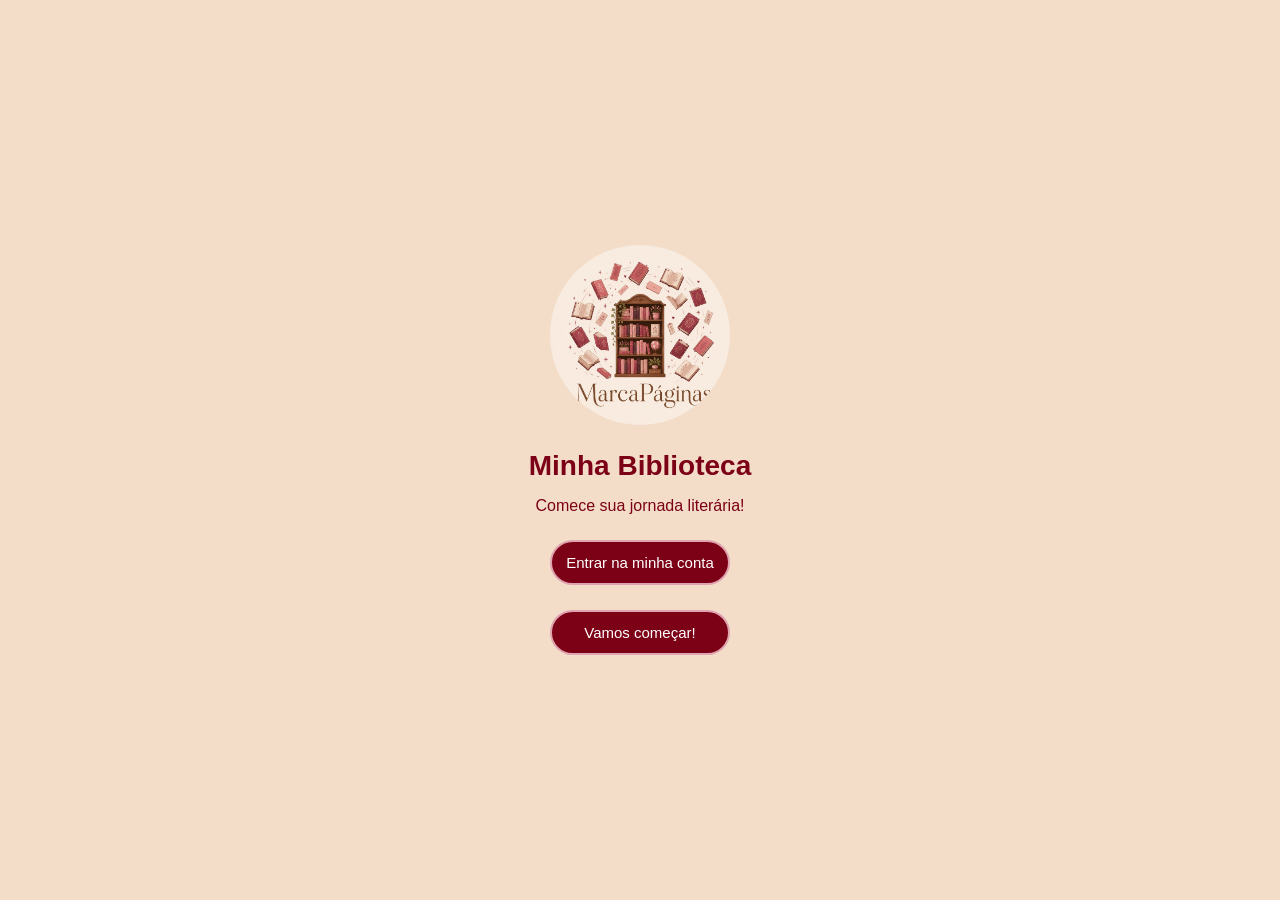
<file: index.html>
<!DOCTYPE html>

<html lang="pt-br">

<head>
    <meta charset="UTF-8">
    <meta name="viewport" content="width=device-width, initial-scale=1.0">
    <title>Minha Biblioteca</title>


    <style>
        * {
            margin: 0;
            padding: 0;
            box-sizing: border-box;
        }
        
        body {
            background-color: #F3DDC8;
            font-family: Arial, Helvetica, sans-serif;
            height: 100vh;
            display: flex;
            justify-content: center;
            align-items: center;
        }
        
        #inicio {
            text-align: center;
            display: flex;
            flex-direction: column;
            align-items: center;
            gap: 25px;
        }
        
        #inicio img {
            width: 180px;
            border-radius: 50%;
        }
        
        #inicio h1 {
            color: #7c0116;
            font-size: 28px;
            margin-bottom: -10px;
        }
        
        #inicio p {
            color: #7c0116;
            font-size: 16px;
        }
        
        .botoes {
            width: 180px;
            padding: 12px;
            background-color: #7c0116;
            color: white;
            border: 2px solid #e0a4b0;
            border-radius: 25px;
            font-size: 15px;
            transition: 0.3s;
        }
    </style>

</head>

<body>

    <div id="inicio">

        <img src="Logo trabalho.jpeg" alt="Logo">

        <h1>Minha Biblioteca</h1>

        <p>Comece sua jornada literária!</p>

        <button type="button" class="botoes" onclick="login()">
            Entrar na minha conta
        </button>
        <button type="button" class="botoes" onclick="cadastrar()">
            Vamos começar!
        </button>

    </div>

    <script>
        function login() {
            window.location.href = "telaLogin.html";
        }
        function cadastrar() {
            window.location.href = "telaCadastro.html";
        }
    </script>


</body>

</html>
</file>
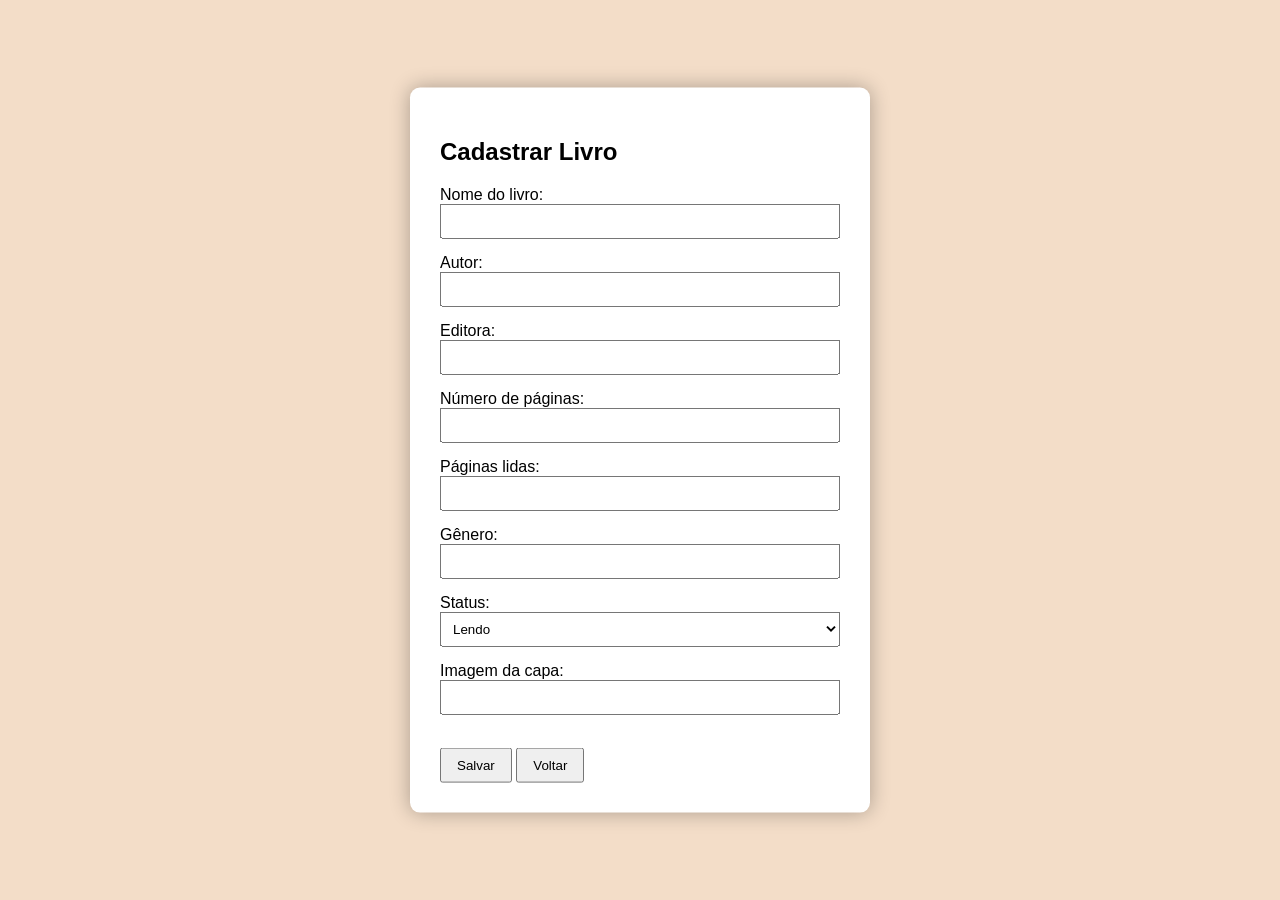
<file: cadastroLivro.html>
<!DOCTYPE html>
<html lang="pt-br">

<head>
    <meta charset="UTF-8">
    <meta name="viewport" content="width=device-width, initial-scale=1.0">
    <title>Cadastrar Livro</title>

    <style>
        body {
            background-color: #F3DDC8;
            font-family: Arial, Helvetica, sans-serif;
        }

        .janela {
            position: fixed;
            top: 50%;
            left: 50%;
            transform: translate(-50%, -50%);
            width: 400px;
            padding: 30px;
            background-color: white;
            border-radius: 10px;
            box-shadow: 0 0 20px rgba(0, 0, 0, 0.3);
        }

        .janela input,
        .janela select {
            width: 100%;
            padding: 8px;
            margin-bottom: 15px;
            box-sizing: border-box;
        }

        .janela button {
            padding: 8px 15px;
            cursor: pointer;
        }
    </style>
</head>

<body>

    <div class="janela">
        <h2>Cadastrar Livro</h2>

        <label>Nome do livro:</label>
        <input type="text" id="nomeLivro">

        <label>Autor:</label>
        <input type="text" id="autorLivro">

        <label>Editora:</label>
        <input type="text" id="editoraLivro">

        <label>Número de páginas:</label>
        <input type="number" id="paginasLivro">

        <label>Páginas lidas:</label>
        <input type="number" id="paginasLidas">

        <label>Gênero:</label>
        <input type="text" id="generoLivro">

        <label>Status:</label>
        <select id="statusLivro">
            <option value="Lendo">Lendo</option>
            <option value="Quero Ler">Quero Ler</option>
            <option value="Lido">Lido</option>
        </select>

        <label>Imagem da capa:</label>
        <input type="text" id="imagem">

        <br><br>

        <button type="button" id="salvar">Salvar</button>
        <button type="button" id="voltar">Voltar</button>
    </div>

    <script src="https://code.jquery.com/jquery-3.7.1.min.js"></script>

    <script>
        var cont = parseInt(localStorage.getItem("valor")) || 0;
        let livroEditar = localStorage.getItem("livroEditar");

        if (livroEditar !== null) {
            let livroJSON = localStorage.getItem("livro" + livroEditar);

            if (livroJSON) {
                let livro = JSON.parse(livroJSON);

                $("#nomeLivro").val(livro.nome);
                $("#autorLivro").val(livro.autor);
                $("#editoraLivro").val(livro.editora);
                $("#paginasLivro").val(livro.paginas);
                $("#paginasLidas").val(livro.paginasLidas);
                $("#generoLivro").val(livro.genero);
                $("#statusLivro").val(livro.status);
                $("#imagem").val(livro.imagem);
            }
        }

        $("#salvar").click(function () {
            salvar();
        });

        $("#voltar").click(function () {
            localStorage.removeItem("livroEditar");
            window.location.href = "minhaBiblioteca.html";
        });

        function salvar() {
            let nome = $("#nomeLivro").val().trim();
            let autor = $("#autorLivro").val().trim();
            let editora = $("#editoraLivro").val().trim();
            let paginas = $("#paginasLivro").val();
            let paginasLidas = $("#paginasLidas").val();
            let genero = $("#generoLivro").val().trim();
            let status = $("#statusLivro").val();
            let imagem = $("#imagem").val().trim();

            if (
                nome == "" ||
                autor == "" ||
                editora == "" ||
                paginas == "" ||
                paginasLidas == "" ||
                genero == "" ||
                imagem == ""
            ) {
                alert("Preencha todos os campos!");
                return;
            }

            let livro = {
                nome: nome,
                autor: autor,
                editora: editora,
                paginas: paginas,
                paginasLidas: paginasLidas,
                genero: genero,
                status: status,
                imagem: imagem
            };

            if (livroEditar !== null) {
                localStorage.setItem(
                    "livro" + livroEditar,
                    JSON.stringify(livro)
                );

                localStorage.removeItem("livroEditar");
                alert("Livro atualizado!");
            } else {
                localStorage.setItem(
                    "livro" + cont,
                    JSON.stringify(livro)
                );

                cont++;
                localStorage.setItem("valor", cont);
                alert("Livro cadastrado!");
            }

            if (status == "Lendo") {
                window.location.href = "lendo.html";
            } else if (status == "Quero Ler") {
                window.location.href = "queroLer.html";
            } else if (status == "Lido") {
                window.location.href = "lido.html";
            }
        }
    </script>

</body>

</html>
</file>
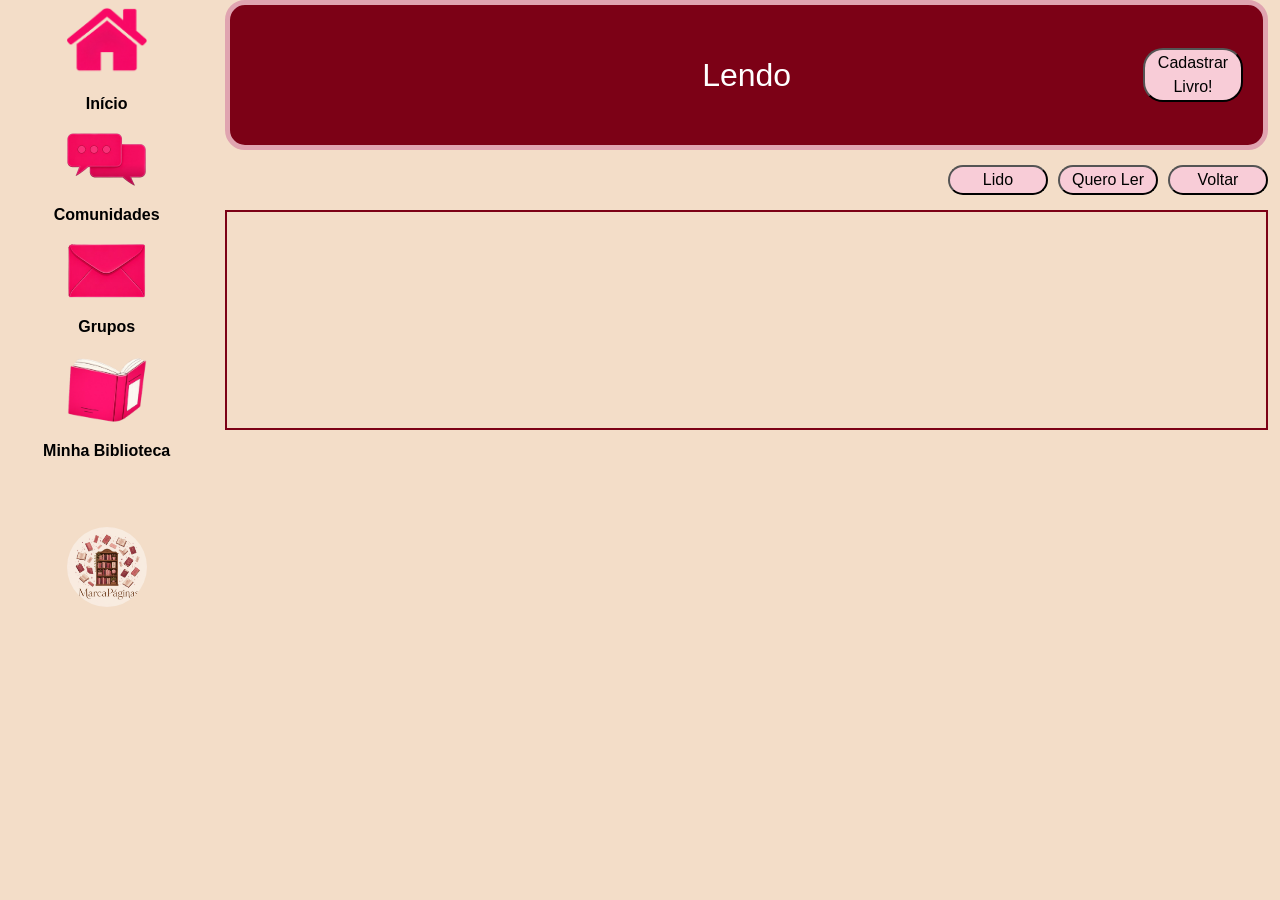
<file: lendo.html>
<!DOCTYPE html>
<html lang="pt-BR">

<head>
    <meta charset="UTF-8">
    <meta name="viewport" content="width=device-width, initial-scale=1.0">
    <title>Lendo</title>

    <link href="https://cdn.jsdelivr.net/npm/bootstrap@5.0.2/dist/css/bootstrap.min.css" rel="stylesheet">
    <script src="https://code.jquery.com/jquery-3.7.1.min.js"></script>

    <style>
        body {
            background-color: #F3DDC8;
            font-family: Arial, Helvetica, sans-serif;
        }

        #menuLateral {
            padding: 5px;
        }

        #menuLateral a {
            display: block;
            color: black;
            text-decoration: none;
            margin-bottom: 15px;
        }

        #menuLateral p {
            margin-top: 8px;
            font-weight: bold;
        }

        #menuLateral img {
            width: 80px;
        }

        #grupo {
            width: 90px;
        }

        .logo {
            width: 110px;
            border-radius: 50%;
            margin-top: 40px;
        }

        #banner {
            height: 150px;
            background-color: #7c0116;
            border: 5px solid #e0a4b0;
            border-radius: 20px;
            display: flex;
            justify-content: center;
            align-items: center;
            position: relative;
        }

        #textoBanner {
            color: white;
            margin: 0;
        }

        .botoes {
            width: 100px;
            background-color: #f8ccd7;
            border-radius: 20px;
        }

        #cadastrar {
            position: absolute;
            right: 20px;
        }

        .estadoLeitura {
            display: flex;
            justify-content: flex-end;
            gap: 10px;
            margin: 15px 0;
        }

        #biblioteca {
            border: 2px solid #7c0116;
            min-height: 220px;
            padding: 15px;
        }

        .livro {
            width: 180px;
            padding: 10px;
            cursor: pointer;
        }

        .livro img {
            width: 150px;
            height: 200px;
            object-fit: cover;
            border-radius: 10px;
        }

        #janelaInformacoes {
            display: none;
            position: fixed;
            top: 50%;
            left: 50%;
            transform: translate(-50%, -50%);
            width: 400px;
            padding: 25px;
            background: white;
            border-radius: 10px;
            box-shadow: 0 0 20px rgba(0, 0, 0, 0.3);
            z-index: 1000;
        }

        #janelaInformacoes button {
            padding: 9px 18px;
            margin-top: 8px;
            border: 0;
            border-radius: 6px;
            cursor: pointer;
            font-weight: bold;
        }
    </style>
</head>

<body>

    <div class="container-fluid">
        <div class="row">

            <div id="menuLateral" class="col-lg-2 col-md-3 col-12 text-center">

                <a href="telaInicio.html">
                    <img src="início.png" class="img-fluid mb-2">
                    <p>Início</p>
                </a>

                <a href="telaComunidade.html">
                    <img src="comunidades.png" class="img-fluid mb-2">
                    <p>Comunidades</p>
                </a>

                <a href="telaGrupo.html">
                    <img src="grupos.png" class="img-fluid mb-2" id="grupo">
                    <p>Grupos</p>
                </a>

                <a href="minhaBiblioteca.html">
                    <img src="biblioteca.png" class="img-fluid mb-2">
                    <p>Minha Biblioteca</p>
                </a>

                <img src="Logo trabalho.jpeg" class="logo mt-5">

            </div>

            <main class="col-lg-10 col-md-9 col-12">

                <div id="banner">
                    <h2 id="textoBanner">Lendo</h2>

                    <button type="button" class="botoes" id="cadastrar" onclick="cadastrar()">
                        Cadastrar Livro!
                    </button>
                </div>

                <div class="estadoLeitura">

                    <button type="button" class="botoes" onclick="lido()">
                        Lido
                    </button>

                    <button type="button" class="botoes" onclick="queroLer()">
                        Quero Ler
                    </button>

                    <button type="button" class="botoes" onclick="voltar()">
                        Voltar
                    </button>

                </div>

                <div id="biblioteca">
                    <div class="d-flex flex-wrap gap-3" id="livros"></div>
                </div>

                <div id="janelaInformacoes">

                    <h2>Informações do livro</h2>

                    <p>Nome: <span id="infoNome"></span></p>
                    <p>Autor: <span id="infoAutor"></span></p>
                    <p>Editora: <span id="infoEditora"></span></p>
                    <p>Páginas: <span id="infoPaginas"></span></p>
                    <p>Páginas lidas: <span id="infoPaginasLidas"></span></p>
                    <p>Gênero: <span id="infoGenero"></span></p>
                    <p>Status: <span id="infoStatus"></span></p>

                    <button id="fecharInformacoes">Fechar</button>
                    <button id="editar">Editar</button>
                    <button type="button" onclick="deletar()">Excluir</button>

                </div>

            </main>

        </div>
    </div>

    <script>
        let livroAtual = 0;

        function voltar() {
            window.location.href = "minhaBiblioteca.html";
        }

        function cadastrar() {
            window.location.href = "cadastroLivro.html";
        }

        function queroLer() {
            window.location.href = "queroLer.html";
        }

        function lido() {
            window.location.href = "lido.html";
        }

        $(document).ready(function () {
            let quantidade = parseInt(localStorage.getItem("valor")) || 0;

            for (let i = 0; i < quantidade; i++) {
                let livroJSON = localStorage.getItem("livro" + i);

                if (livroJSON) {
                    let livro = JSON.parse(livroJSON);

                    if (livro.status == "Lendo") {
                        let modelo = `
                            <div class="livro" id="livro${i}" onclick="mostrarLivro(${i})">
                                <img src="${livro.imagem}" class="img-fluid" alt="Capa do livro">
                            </div>
                        `;

                        $("#livros").append(modelo);
                    }
                }
            }

            $("#fecharInformacoes").click(function () {
                $("#janelaInformacoes").hide();
            });

            $("#editar").click(function () {
                localStorage.setItem("livroEditar", livroAtual);
                window.location.href = "cadastroLivro.html";
            });
        });

        function mostrarLivro(id) {
            livroAtual = id;

            let livroJSON = localStorage.getItem("livro" + id);

            if (livroJSON) {
                let livro = JSON.parse(livroJSON);

                $("#infoNome").text(livro.nome);
                $("#infoAutor").text(livro.autor);
                $("#infoEditora").text(livro.editora);
                $("#infoPaginas").text(livro.paginas);
                $("#infoPaginasLidas").text(livro.paginasLidas);
                $("#infoGenero").text(livro.genero);
                $("#infoStatus").text(livro.status);

                $("#janelaInformacoes").show();
            }
        }

        function deletar() {
            let resposta = confirm("Tem certeza que deseja excluir este livro?");

            if (!resposta) {
                return;
            }

            localStorage.removeItem("livro" + livroAtual);
            $("#livro" + livroAtual).remove();
            $("#janelaInformacoes").hide();

            alert("Livro excluído!");
        }
    </script>

</body>

</html>
</file>
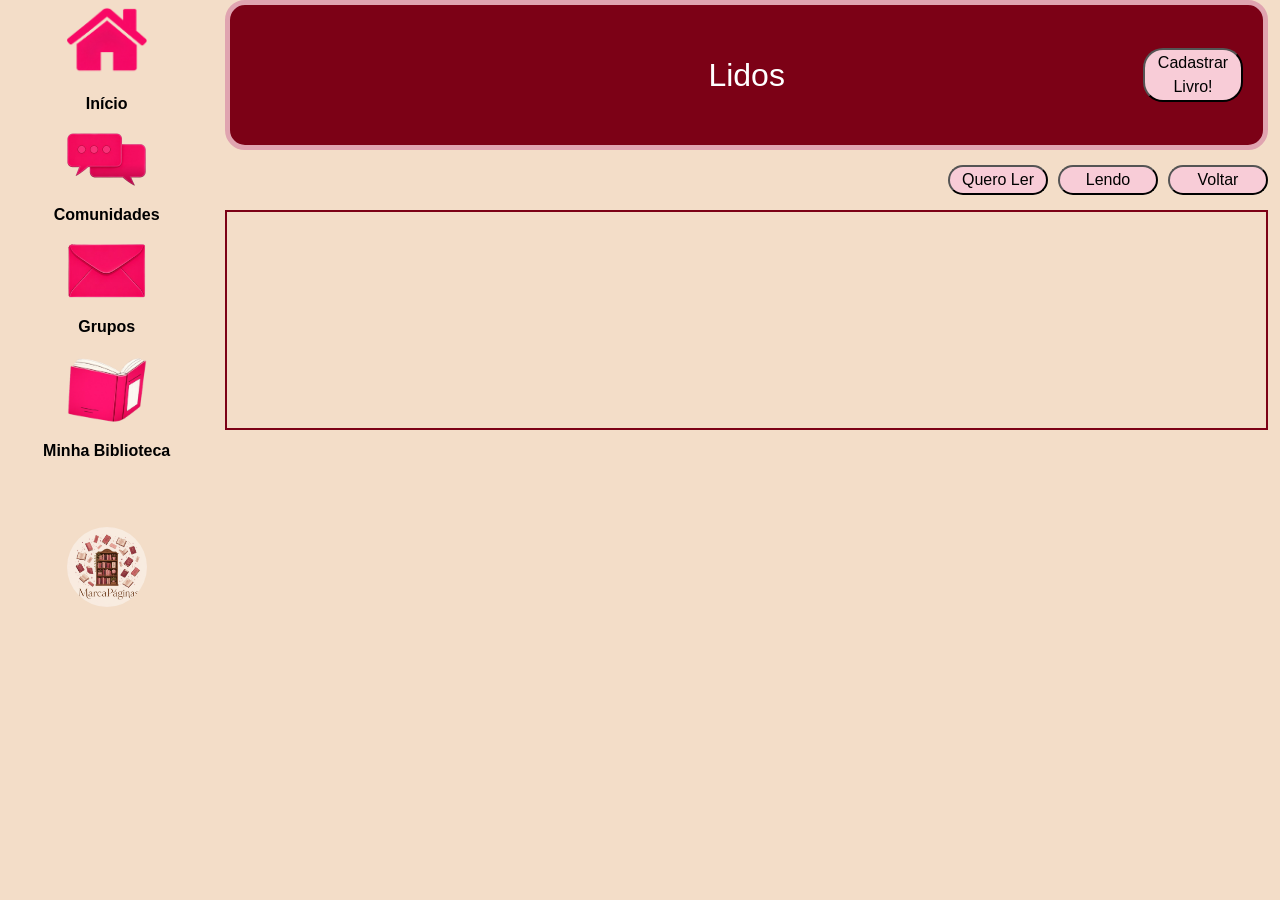
<file: lido.html>
<!DOCTYPE html>
<html lang="pt-BR">

<head>
    <meta charset="UTF-8">
    <meta name="viewport" content="width=device-width, initial-scale=1.0">
    <title>Lidos</title>

    <link href="https://cdn.jsdelivr.net/npm/bootstrap@5.0.2/dist/css/bootstrap.min.css" rel="stylesheet">
    <script src="https://code.jquery.com/jquery-3.7.1.min.js"></script>

    <style>
        body {
            background-color: #F3DDC8;
            font-family: Arial, Helvetica, sans-serif;
        }

        #menuLateral {
            padding: 5px;
        }

        #menuLateral a {
            display: block;
            color: black;
            text-decoration: none;
            margin-bottom: 15px;
        }

        #menuLateral p {
            margin-top: 8px;
            font-weight: bold;
        }

        #menuLateral img {
            width: 80px;
        }

        #grupo {
            width: 90px;
        }

        .logo {
            width: 110px;
            border-radius: 50%;
            margin-top: 40px;
        }

        #banner {
            height: 150px;
            background-color: #7c0116;
            border: 5px solid #e0a4b0;
            border-radius: 20px;
            display: flex;
            justify-content: center;
            align-items: center;
            position: relative;
        }

        #textoBanner {
            color: white;
            margin: 0;
        }

        .botoes {
            width: 100px;
            background-color: #f8ccd7;
            border-radius: 20px;
        }

        #cadastrar {
            position: absolute;
            right: 20px;
        }

        .estadoLeitura {
            display: flex;
            justify-content: flex-end;
            gap: 10px;
            margin: 15px 0;
        }

        #biblioteca {
            border: 2px solid #7c0116;
            min-height: 220px;
            padding: 15px;
        }

        .livro {
            width: 180px;
            padding: 10px;
            cursor: pointer;
        }

        .livro img {
            width: 150px;
            height: 200px;
            object-fit: cover;
            border-radius: 10px;
        }

        #janelaInformacoes {
            display: none;
            position: fixed;
            top: 50%;
            left: 50%;
            transform: translate(-50%, -50%);
            width: 400px;
            padding: 25px;
            background: white;
            border-radius: 10px;
            box-shadow: 0 0 20px rgba(0, 0, 0, 0.3);
            z-index: 1000;
        }

        #janelaInformacoes button {
            padding: 9px 18px;
            margin-top: 8px;
            border: 0;
            border-radius: 6px;
            cursor: pointer;
            font-weight: bold;
        }
    </style>
</head>

<body>

    <div class="container-fluid">
        <div class="row">

            <div id="menuLateral" class="col-lg-2 col-md-3 col-12 text-center">

                <a href="telaInicio.html">
                    <img src="início.png" class="img-fluid mb-2">
                    <p>Início</p>
                </a>

                <a href="telaComunidade.html">
                    <img src="comunidades.png" class="img-fluid mb-2">
                    <p>Comunidades</p>
                </a>

                <a href="telaGrupo.html">
                    <img src="grupos.png" class="img-fluid mb-2" id="grupo">
                    <p>Grupos</p>
                </a>

                <a href="minhaBiblioteca.html">
                    <img src="biblioteca.png" class="img-fluid mb-2">
                    <p>Minha Biblioteca</p>
                </a>

                <img src="Logo trabalho.jpeg" class="logo mt-5">

            </div>

            <main class="col-lg-10 col-md-9 col-12">

                <div id="banner">
                    <h2 id="textoBanner">Lidos</h2>

                    <button type="button" class="botoes" id="cadastrar" onclick="cadastrar()">
                        Cadastrar Livro!
                    </button>
                </div>

                <div class="estadoLeitura">

                    <button type="button" class="botoes" onclick="queroLer()">
                        Quero Ler
                    </button>

                    <button type="button" class="botoes" onclick="lendo()">
                        Lendo
                    </button>

                    <button type="button" class="botoes" onclick="voltar()">
                        Voltar
                    </button>

                </div>

                <div id="biblioteca">
                    <div class="d-flex flex-wrap gap-3" id="livros"></div>
                </div>

                <div id="janelaInformacoes">

                    <h2>Informações do livro</h2>

                    <p>Nome: <span id="infoNome"></span></p>
                    <p>Autor: <span id="infoAutor"></span></p>
                    <p>Editora: <span id="infoEditora"></span></p>
                    <p>Páginas: <span id="infoPaginas"></span></p>
                    <p>Páginas lidas: <span id="infoPaginasLidas"></span></p>
                    <p>Gênero: <span id="infoGenero"></span></p>
                    <p>Status: <span id="infoStatus"></span></p>

                    <button id="fecharInformacoes">Fechar</button>
                    <button id="editar">Editar</button>
                    <button type="button" onclick="deletar()">Excluir</button>

                </div>

            </main>

        </div>
    </div>

    <script>
        let livroAtual = 0;

        function voltar() {
            window.location.href = "minhaBiblioteca.html";
        }

        function cadastrar() {
            window.location.href = "cadastroLivro.html";
        }

        function lendo() {
            window.location.href = "lendo.html";
        }

        function queroLer() {
            window.location.href = "queroLer.html";
        }

        $(document).ready(function () {
            let quantidade = parseInt(localStorage.getItem("valor")) || 0;

            for (let i = 0; i < quantidade; i++) {
                let livroJSON = localStorage.getItem("livro" + i);

                if (livroJSON) {
                    let livro = JSON.parse(livroJSON);

                    if (livro.status == "Lido") {
                        let modelo = `
                            <div class="livro" id="livro${i}" onclick="mostrarLivro(${i})">
                                <img src="${livro.imagem}" class="img-fluid" alt="Capa do livro">
                            </div>
                        `;

                        $("#livros").append(modelo);
                    }
                }
            }

            $("#fecharInformacoes").click(function () {
                $("#janelaInformacoes").hide();
            });

            $("#editar").click(function () {
                localStorage.setItem("livroEditar", livroAtual);
                window.location.href = "cadastroLivro.html";
            });
        });

        function mostrarLivro(id) {
            livroAtual = id;

            let livroJSON = localStorage.getItem("livro" + id);

            if (livroJSON) {
                let livro = JSON.parse(livroJSON);

                $("#infoNome").text(livro.nome);
                $("#infoAutor").text(livro.autor);
                $("#infoEditora").text(livro.editora);
                $("#infoPaginas").text(livro.paginas);
                $("#infoPaginasLidas").text(livro.paginasLidas);
                $("#infoGenero").text(livro.genero);
                $("#infoStatus").text(livro.status);

                $("#janelaInformacoes").show();
            }
        }

        function deletar() {
            let resposta = confirm("Tem certeza que deseja excluir este livro?");

            if (!resposta) {
                return;
            }

            localStorage.removeItem("livro" + livroAtual);
            $("#livro" + livroAtual).remove();
            $("#janelaInformacoes").hide();

            alert("Livro excluído!");
        }
    </script>

</body>

</html>
</file>
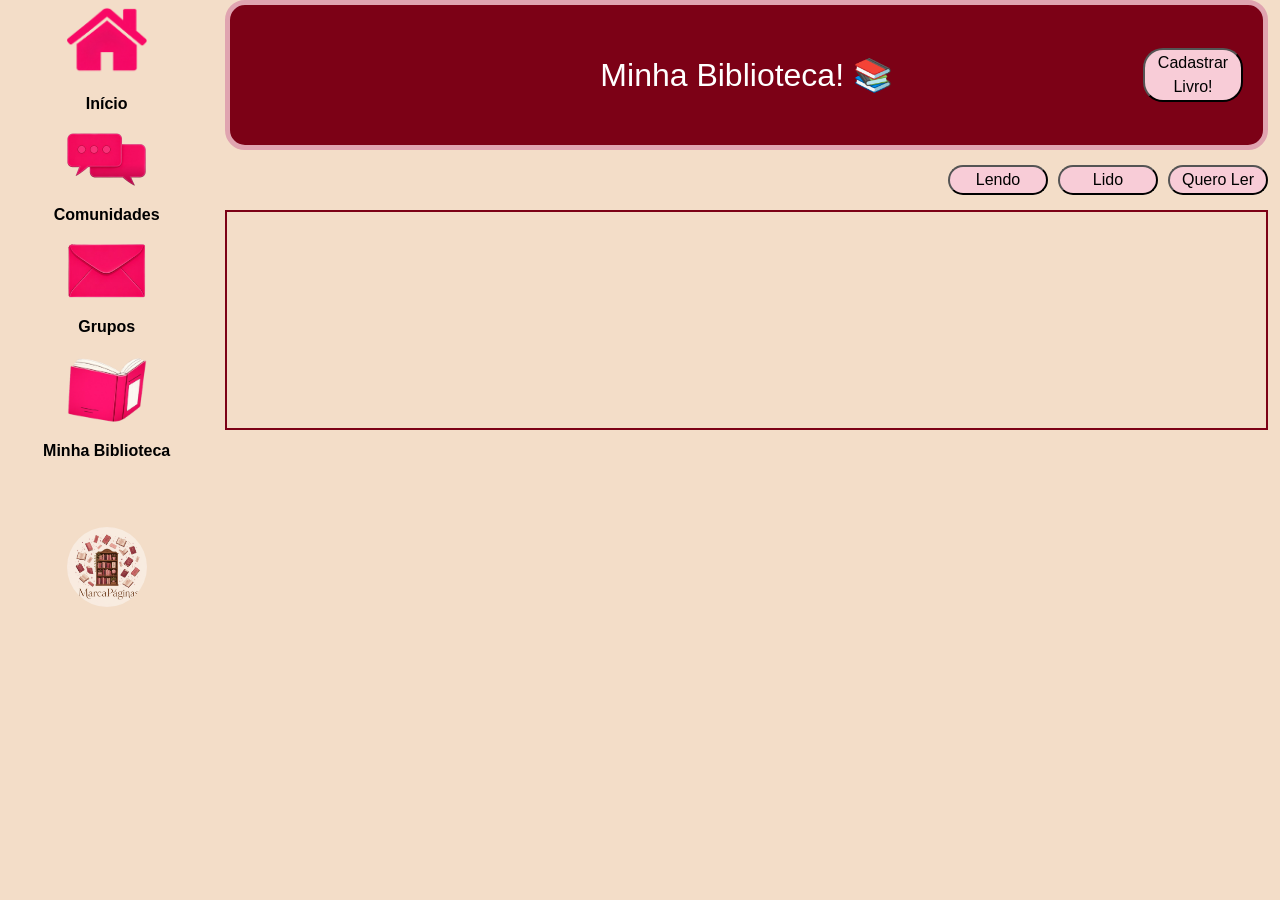
<file: minhabiblioteca.html>
<!DOCTYPE html>
<html lang="pt-BR">

<head>
    <meta charset="UTF-8">
    <meta name="viewport" content="width=device-width, initial-scale=1.0">
    <title>Minha Biblioteca</title>

    <link href="https://cdn.jsdelivr.net/npm/bootstrap@5.0.2/dist/css/bootstrap.min.css" rel="stylesheet">
    <script src="https://code.jquery.com/jquery-3.7.1.min.js"></script>

    <style>
        body {
            background-color: #F3DDC8;
            font-family: Arial, Helvetica, sans-serif;
        }

        #menuLateral {
            padding: 5px;
        }

        #menuLateral a {
            display: block;
            color: black;
            text-decoration: none;
            margin-bottom: 15px;
        }

        #menuLateral p {
            margin-top: 8px;
            font-weight: bold;
        }

        #menuLateral img {
            width: 80px;
        }

        #grupo {
            width: 90px;
        }

        .logo {
            width: 110px;
            border-radius: 50%;
            margin-top: 40px;
        }

        #banner {
            height: 150px;
            background-color: #7c0116;
            border: 5px solid #e0a4b0;
            border-radius: 20px;
            display: flex;
            justify-content: center;
            align-items: center;
            position: relative;
        }

        #textoBanner {
            color: white;
            margin: 0;
        }

        .botoes {
            width: 100px;
            background-color: #f8ccd7;
            border-radius: 20px;
        }

        #cadastro {
            position: absolute;
            right: 20px;
        }

        .estadoLeitura {
            display: flex;
            justify-content: flex-end;
            gap: 10px;
            margin: 15px 0;
        }

        #biblioteca {
            border: 2px solid #7c0116;
            min-height: 220px;
            padding: 15px;
        }

        .livro {
            width: 180px;
            padding: 10px;
            cursor: pointer;
        }

        .livro img {
            width: 150px;
            height: 200px;
            object-fit: cover;
            border-radius: 10px;
        }

        #janelaInformacoes {
            display: none;
            position: fixed;
            top: 50%;
            left: 50%;
            transform: translate(-50%, -50%);
            width: 400px;
            padding: 25px;
            background: white;
            border-radius: 10px;
            box-shadow: 0 0 20px rgba(0, 0, 0, 0.3);
            z-index: 1000;
        }

        #janelaInformacoes button {
            padding: 9px 18px;
            margin-top: 8px;
            border: 0;
            border-radius: 6px;
            cursor: pointer;
            font-weight: bold;
        }
    </style>
</head>

<body>

    <div class="container-fluid">
        <div class="row">

            <div id="menuLateral" class="col-lg-2 col-md-3 col-12 text-center">

                <a href="telaInicio.html">
                    <img src="início.png" class="img-fluid mb-2">
                    <p>Início</p>
                </a>

                <a href="telacomunidade.html">
                    <img src="comunidades.png" class="img-fluid mb-2">
                    <p>Comunidades</p>
                </a>

                <a href="telaGrupo.html">
                    <img src="grupos.png" class="img-fluid mb-2" id="grupo">
                    <p>Grupos</p>
                </a>

                <a href="minhaBiblioteca.html">
                    <img src="biblioteca.png" class="img-fluid mb-2">
                    <p>Minha Biblioteca</p>
                </a>

                <img src="Logo trabalho.jpeg" class="logo mt-5">

            </div>

            <main class="col-lg-10 col-md-9 col-12">

                <div id="banner">
                    <h2 id="textoBanner">Minha Biblioteca! 📚</h2>

                    <button type="button" class="botoes" id="cadastro" onclick="cadastrar()">
                        Cadastrar Livro!
                    </button>
                </div>

                <div class="estadoLeitura">

                    <button type="button" class="botoes" onclick="lendo()">
                        Lendo
                    </button>

                    <button type="button" class="botoes" onclick="lido()">
                        Lido
                    </button>

                    <button type="button" class="botoes" onclick="queroLer()">
                        Quero Ler
                    </button>

                </div>

                <div id="biblioteca">
                    <div class="d-flex flex-wrap gap-3" id="livros"></div>
                </div>

            </main>

        </div>
    </div>

    <div id="janelaInformacoes">

        <h2>Informações do livro</h2>

        <p>Nome: <span id="infoNome"></span></p>
        <p>Autor: <span id="infoAutor"></span></p>
        <p>Editora: <span id="infoEditora"></span></p>
        <p>Páginas: <span id="infoPaginas"></span></p>
        <p>Páginas lidas: <span id="infoPaginasLidas"></span></p>
        <p>Gênero: <span id="infoGenero"></span></p>
        <p>Status: <span id="infoStatus"></span></p>

        <button id="fecharInformacoes">Fechar</button>
        <button id="editar">Editar</button>
        <button type="button" onclick="deletar()">Excluir</button>

    </div>

    <script>
        let livroAtual = 0;

        function lendo() {
            window.location.href = "lendo.html";
        }

        function cadastrar() {
            window.location.href = "cadastroLivro.html";
        }

        function queroLer() {
            window.location.href = "queroLer.html";
        }

        function lido() {
            window.location.href = "lido.html";
        }

        $(document).ready(function () {
            let quantidade = parseInt(localStorage.getItem("valor")) || 0;

            for (let i = 0; i < quantidade; i++) {
                let livroJSON = localStorage.getItem("livro" + i);

                if (livroJSON) {
                    let livro = JSON.parse(livroJSON);

                    let modelo = `
                        <div class="livro" id="livro${i}" onclick="mostrarLivro(${i})">
                            <img src="${livro.imagem}" class="img-fluid" alt="Capa do livro">
                        </div>
                    `;

                    $("#livros").append(modelo);
                }
            }

            $("#fecharInformacoes").click(function () {
                $("#janelaInformacoes").hide();
            });

            $("#editar").click(function () {
                localStorage.setItem("livroEditar", livroAtual);
                window.location.href = "cadastroLivro.html";
            });
        });

        function mostrarLivro(id) {
            livroAtual = id;

            let livroJSON = localStorage.getItem("livro" + id);

            if (livroJSON) {
                let livro = JSON.parse(livroJSON);

                $("#infoNome").text(livro.nome);
                $("#infoAutor").text(livro.autor);
                $("#infoEditora").text(livro.editora);
                $("#infoPaginas").text(livro.paginas);
                $("#infoPaginasLidas").text(livro.paginasLidas);
                $("#infoGenero").text(livro.genero);
                $("#infoStatus").text(livro.status);

                $("#janelaInformacoes").show();
            }
        }

        function deletar() {
            let resposta = confirm("Tem certeza que deseja excluir este livro?");

            if (!resposta) {
                return;
            }

            localStorage.removeItem("livro" + livroAtual);
            $("#livro" + livroAtual).remove();
            $("#janelaInformacoes").hide();

            alert("Livro excluído!");
        }
    </script>

</body>

</html>
</file>
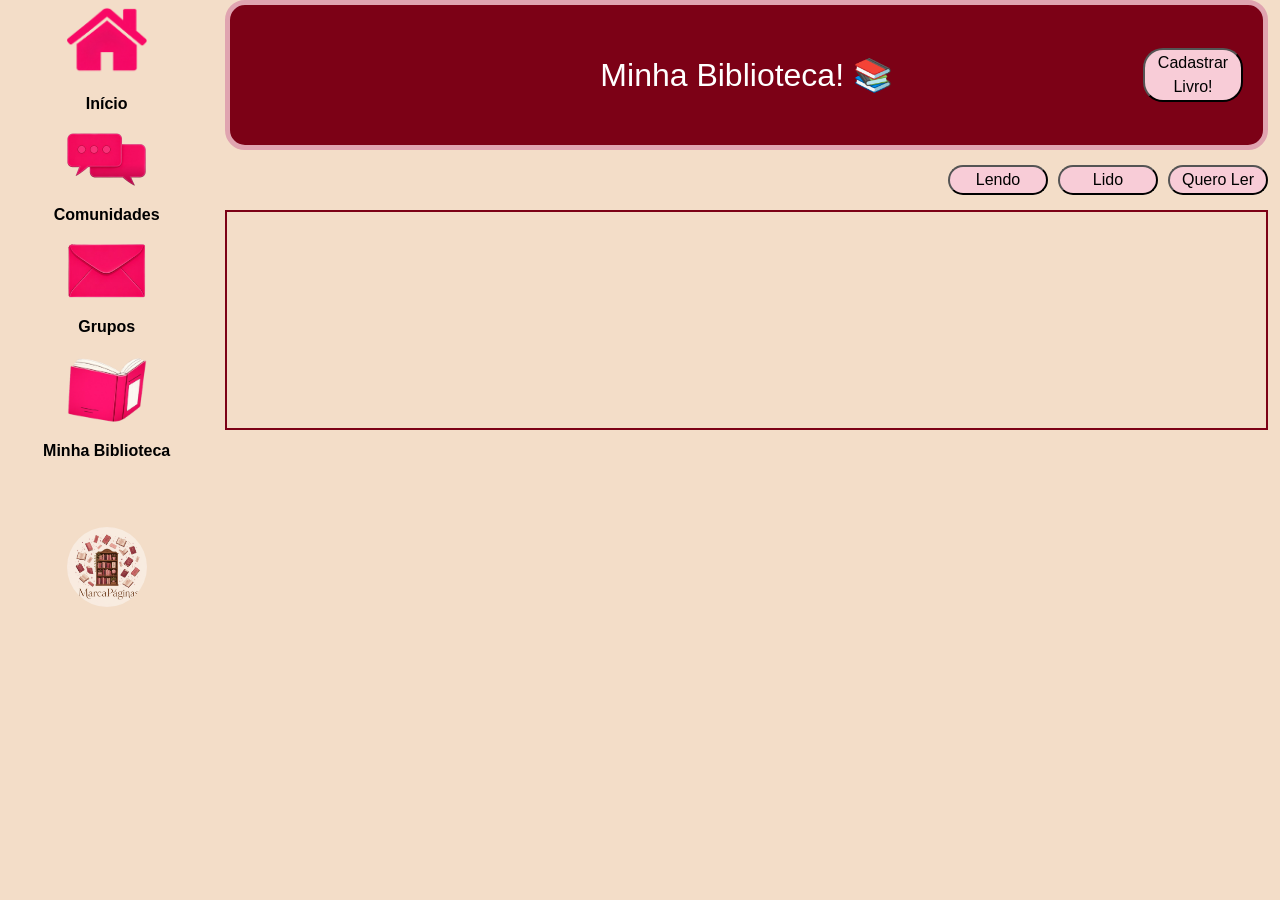
<file: minhaBiblioteca.html>
<!DOCTYPE html>
<html lang="pt-BR">

<head>
    <meta charset="UTF-8">
    <meta name="viewport" content="width=device-width, initial-scale=1.0">
    <title>Minha Biblioteca</title>

    <link href="https://cdn.jsdelivr.net/npm/bootstrap@5.0.2/dist/css/bootstrap.min.css" rel="stylesheet">
    <script src="https://code.jquery.com/jquery-3.7.1.min.js"></script>

    <style>
        body {
            background-color: #F3DDC8;
            font-family: Arial, Helvetica, sans-serif;
        }

        #menuLateral {
            padding: 5px;
        }

        #menuLateral a {
            display: block;
            color: black;
            text-decoration: none;
            margin-bottom: 15px;
        }

        #menuLateral p {
            margin-top: 8px;
            font-weight: bold;
        }

        #menuLateral img {
            width: 80px;
        }

        #grupo {
            width: 90px;
        }

        .logo {
            width: 110px;
            border-radius: 50%;
            margin-top: 40px;
        }

        #banner {
            height: 150px;
            background-color: #7c0116;
            border: 5px solid #e0a4b0;
            border-radius: 20px;
            display: flex;
            justify-content: center;
            align-items: center;
            position: relative;
        }

        #textoBanner {
            color: white;
            margin: 0;
        }

        .botoes {
            width: 100px;
            background-color: #f8ccd7;
            border-radius: 20px;
        }

        #cadastro {
            position: absolute;
            right: 20px;
        }

        .estadoLeitura {
            display: flex;
            justify-content: flex-end;
            gap: 10px;
            margin: 15px 0;
        }

        #biblioteca {
            border: 2px solid #7c0116;
            min-height: 220px;
            padding: 15px;
        }

        .livro {
            width: 180px;
            padding: 10px;
            cursor: pointer;
        }

        .livro img {
            width: 150px;
            height: 200px;
            object-fit: cover;
            border-radius: 10px;
        }

        #janelaInformacoes {
            display: none;
            position: fixed;
            top: 50%;
            left: 50%;
            transform: translate(-50%, -50%);
            width: 400px;
            padding: 25px;
            background: white;
            border-radius: 10px;
            box-shadow: 0 0 20px rgba(0, 0, 0, 0.3);
            z-index: 1000;
        }

        #janelaInformacoes button {
            padding: 9px 18px;
            margin-top: 8px;
            border: 0;
            border-radius: 6px;
            cursor: pointer;
            font-weight: bold;
        }
    </style>
</head>

<body>

    <div class="container-fluid">
        <div class="row">

            <div id="menuLateral" class="col-lg-2 col-md-3 col-12 text-center">

                <a href="telaInicio.html">
                    <img src="início.png" class="img-fluid mb-2">
                    <p>Início</p>
                </a>

                <a href="telaComunidade.html">
                    <img src="comunidades.png" class="img-fluid mb-2">
                    <p>Comunidades</p>
                </a>

                <a href="telaGrupo.html">
                    <img src="grupos.png" class="img-fluid mb-2" id="grupo">
                    <p>Grupos</p>
                </a>

                <a href="minhaBiblioteca.html">
                    <img src="biblioteca.png" class="img-fluid mb-2">
                    <p>Minha Biblioteca</p>
                </a>

                <img src="Logo trabalho.jpeg" class="logo mt-5">

            </div>

            <main class="col-lg-10 col-md-9 col-12">

                <div id="banner">
                    <h2 id="textoBanner">Minha Biblioteca! 📚</h2>

                    <button type="button" class="botoes" id="cadastro" onclick="cadastrar()">
                        Cadastrar Livro!
                    </button>
                </div>

                <div class="estadoLeitura">

                    <button type="button" class="botoes" onclick="lendo()">
                        Lendo
                    </button>

                    <button type="button" class="botoes" onclick="lido()">
                        Lido
                    </button>

                    <button type="button" class="botoes" onclick="queroLer()">
                        Quero Ler
                    </button>

                </div>

                <div id="biblioteca">
                    <div class="d-flex flex-wrap gap-3" id="livros"></div>
                </div>

            </main>

        </div>
    </div>

    <div id="janelaInformacoes">

        <h2>Informações do livro</h2>

        <p>Nome: <span id="infoNome"></span></p>
        <p>Autor: <span id="infoAutor"></span></p>
        <p>Editora: <span id="infoEditora"></span></p>
        <p>Páginas: <span id="infoPaginas"></span></p>
        <p>Páginas lidas: <span id="infoPaginasLidas"></span></p>
        <p>Gênero: <span id="infoGenero"></span></p>
        <p>Status: <span id="infoStatus"></span></p>

        <button id="fecharInformacoes">Fechar</button>
        <button id="editar">Editar</button>
        <button type="button" onclick="deletar()">Excluir</button>

    </div>

    <script>
        let livroAtual = 0;

        function lendo() {
            window.location.href = "lendo.html";
        }

        function cadastrar() {
            window.location.href = "cadastroLivro.html";
        }

        function queroLer() {
            window.location.href = "queroLer.html";
        }

        function lido() {
            window.location.href = "lido.html";
        }

        $(document).ready(function () {
            let quantidade = parseInt(localStorage.getItem("valor")) || 0;

            for (let i = 0; i < quantidade; i++) {
                let livroJSON = localStorage.getItem("livro" + i);

                if (livroJSON) {
                    let livro = JSON.parse(livroJSON);

                    let modelo = `
                        <div class="livro" id="livro${i}" onclick="mostrarLivro(${i})">
                            <img src="${livro.imagem}" class="img-fluid" alt="Capa do livro">
                        </div>
                    `;

                    $("#livros").append(modelo);
                }
            }

            $("#fecharInformacoes").click(function () {
                $("#janelaInformacoes").hide();
            });

            $("#editar").click(function () {
                localStorage.setItem("livroEditar", livroAtual);
                window.location.href = "cadastroLivro.html";
            });
        });

        function mostrarLivro(id) {
            livroAtual = id;

            let livroJSON = localStorage.getItem("livro" + id);

            if (livroJSON) {
                let livro = JSON.parse(livroJSON);

                $("#infoNome").text(livro.nome);
                $("#infoAutor").text(livro.autor);
                $("#infoEditora").text(livro.editora);
                $("#infoPaginas").text(livro.paginas);
                $("#infoPaginasLidas").text(livro.paginasLidas);
                $("#infoGenero").text(livro.genero);
                $("#infoStatus").text(livro.status);

                $("#janelaInformacoes").show();
            }
        }

        function deletar() {
            let resposta = confirm("Tem certeza que deseja excluir este livro?");

            if (!resposta) {
                return;
            }

            localStorage.removeItem("livro" + livroAtual);
            $("#livro" + livroAtual).remove();
            $("#janelaInformacoes").hide();

            alert("Livro excluído!");
        }
    </script>

</body>

</html>
</file>
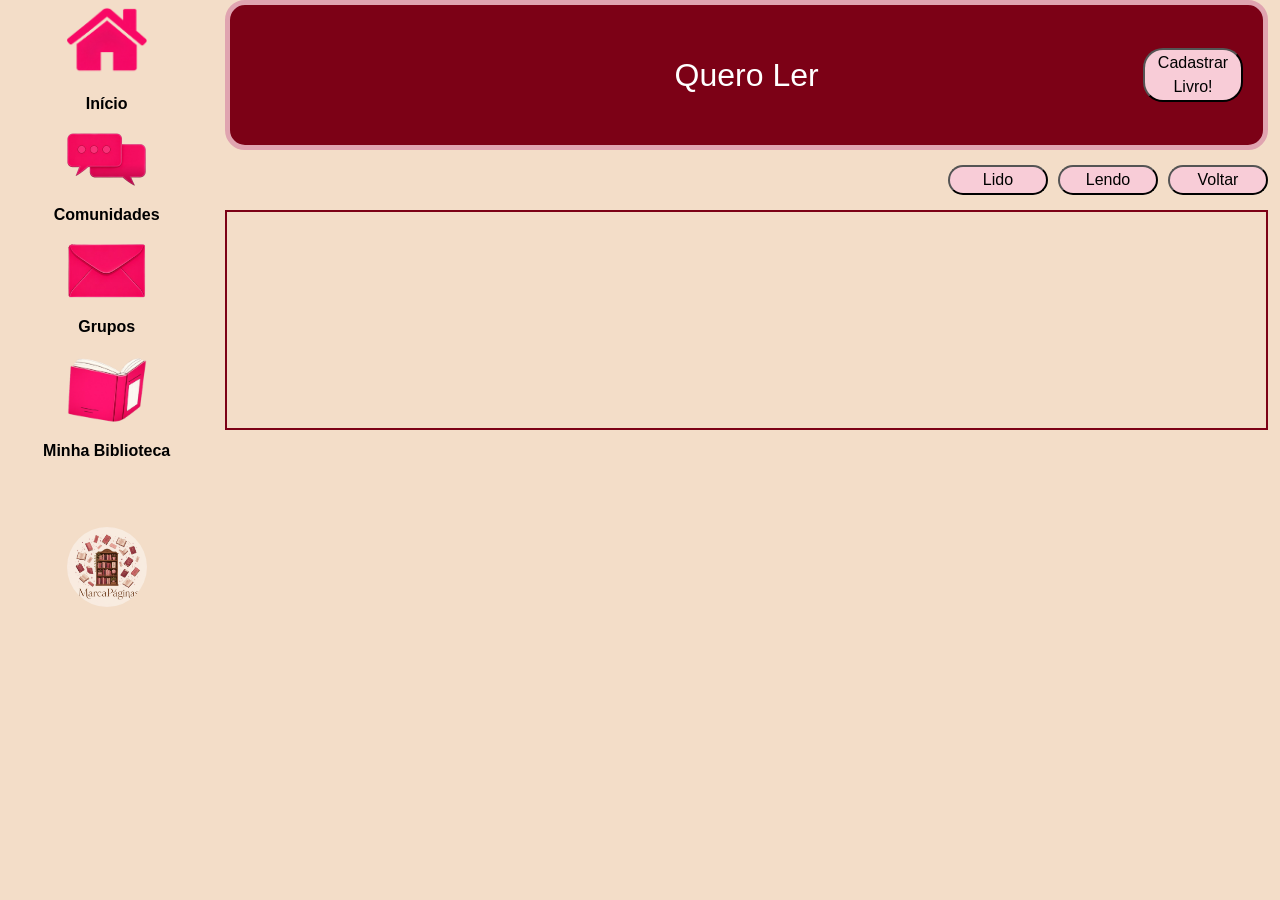
<file: queroLer.html>
<!DOCTYPE html>
<html lang="pt-BR">

<head>
    <meta charset="UTF-8">
    <meta name="viewport" content="width=device-width, initial-scale=1.0">
    <title>Quero Ler</title>

    <link href="https://cdn.jsdelivr.net/npm/bootstrap@5.0.2/dist/css/bootstrap.min.css" rel="stylesheet">
    <script src="https://code.jquery.com/jquery-3.7.1.min.js"></script>

    <style>
        body {
            background-color: #F3DDC8;
            font-family: Arial, Helvetica, sans-serif;
        }

        #menuLateral {
            padding: 5px;
        }

        #menuLateral a {
            display: block;
            color: black;
            text-decoration: none;
            margin-bottom: 15px;
        }

        #menuLateral p {
            margin-top: 8px;
            font-weight: bold;
        }

        #menuLateral img {
            width: 80px;
        }

        #grupo {
            width: 90px;
        }

        .logo {
            width: 110px;
            border-radius: 50%;
            margin-top: 40px;
        }

        #banner {
            height: 150px;
            background-color: #7c0116;
            border: 5px solid #e0a4b0;
            border-radius: 20px;
            display: flex;
            justify-content: center;
            align-items: center;
            position: relative;
        }

        #textoBanner {
            color: white;
            margin: 0;
        }

        .botoes {
            width: 100px;
            background-color: #f8ccd7;
            border-radius: 20px;
        }

        #cadastrar {
            position: absolute;
            right: 20px;
        }

        .estadoLeitura {
            display: flex;
            justify-content: flex-end;
            gap: 10px;
            margin: 15px 0;
        }

        #biblioteca {
            border: 2px solid #7c0116;
            min-height: 220px;
            padding: 15px;
        }

        .livro {
            width: 180px;
            padding: 10px;
            cursor: pointer;
        }

        .livro img {
            width: 150px;
            height: 200px;
            object-fit: cover;
            border-radius: 10px;
        }

        #janelaInformacoes {
            display: none;
            position: fixed;
            top: 50%;
            left: 50%;
            transform: translate(-50%, -50%);
            width: 400px;
            padding: 25px;
            background: white;
            border-radius: 10px;
            box-shadow: 0 0 20px rgba(0, 0, 0, 0.3);
            z-index: 1000;
        }

        #janelaInformacoes button {
            padding: 9px 18px;
            margin-top: 8px;
            border: 0;
            border-radius: 6px;
            cursor: pointer;
            font-weight: bold;
        }
    </style>
</head>

<body>

    <div class="container-fluid">
        <div class="row">

            <div id="menuLateral" class="col-lg-2 col-md-3 col-12 text-center">

                <a href="telaInicio.html">
                    <img src="início.png" class="img-fluid mb-2">
                    <p>Início</p>
                </a>

                <a href="telaComunidade">
                    <img src="comunidades.png" class="img-fluid mb-2">
                    <p>Comunidades</p>
                </a>

                <a href="telaGrupo.html">
                    <img src="grupos.png" class="img-fluid mb-2" id="grupo">
                    <p>Grupos</p>
                </a>

                <a href="minhaBiblioteca.html">
                    <img src="biblioteca.png" class="img-fluid mb-2">
                    <p>Minha Biblioteca</p>
                </a>

                <img src="Logo trabalho.jpeg" class="logo mt-5">

            </div>

            <main class="col-lg-10 col-md-9 col-12">

                <div id="banner">
                    <h2 id="textoBanner">Quero Ler</h2>

                    <button type="button" class="botoes" id="cadastrar" onclick="cadastrar()">
                        Cadastrar Livro!
                    </button>
                </div>

                <div class="estadoLeitura">

                    <button type="button" class="botoes" onclick="lido()">
                        Lido
                    </button>

                    <button type="button" class="botoes" onclick="lendo()">
                        Lendo
                    </button>

                    <button type="button" class="botoes" onclick="voltar()">
                        Voltar
                    </button>

                </div>

                <div id="biblioteca">
                    <div class="d-flex flex-wrap gap-3" id="livros"></div>
                </div>

                <div id="janelaInformacoes">

                    <h2>Informações do livro</h2>

                    <p>Nome: <span id="infoNome"></span></p>
                    <p>Autor: <span id="infoAutor"></span></p>
                    <p>Editora: <span id="infoEditora"></span></p>
                    <p>Páginas: <span id="infoPaginas"></span></p>
                    <p>Páginas lidas: <span id="infoPaginasLidas"></span></p>
                    <p>Gênero: <span id="infoGenero"></span></p>
                    <p>Status: <span id="infoStatus"></span></p>

                    <button id="fecharInformacoes">Fechar</button>
                    <button id="editar">Editar</button>
                    <button type="button" onclick="deletar()">Excluir</button>

                </div>

            </main>

        </div>
    </div>

    <script>
        let livroAtual = 0;

        function voltar() {
            window.location.href = "minhaBiblioteca.html";
        }

        function cadastrar() {
            window.location.href = "cadastroLivro.html";
        }

        function lendo() {
            window.location.href = "lendo.html";
        }

        function lido() {
            window.location.href = "lido.html";
        }

        $(document).ready(function () {
            let quantidade = parseInt(localStorage.getItem("valor")) || 0;

            for (let i = 0; i < quantidade; i++) {
                let livroJSON = localStorage.getItem("livro" + i);

                if (livroJSON) {
                    let livro = JSON.parse(livroJSON);

                    if (livro.status == "Quero Ler") {
                        let modelo = `
                            <div class="livro" id="livro${i}" onclick="mostrarLivro(${i})">
                                <img src="${livro.imagem}" class="img-fluid" alt="Capa do livro">
                                <p><strong>${livro.nome}</strong></p>
                                <p>${livro.autor}</p>
                            </div>
                        `;

                        $("#livros").append(modelo);
                    }
                }
            }

            $("#fecharInformacoes").click(function () {
                $("#janelaInformacoes").hide();
            });

            $("#editar").click(function () {
                localStorage.setItem("livroEditar", livroAtual);
                window.location.href = "cadastroLivro.html";
            });
        });

        function mostrarLivro(id) {
            livroAtual = id;

            let livroJSON = localStorage.getItem("livro" + id);

            if (livroJSON) {
                let livro = JSON.parse(livroJSON);

                $("#infoNome").text(livro.nome);
                $("#infoAutor").text(livro.autor);
                $("#infoEditora").text(livro.editora);
                $("#infoPaginas").text(livro.paginas);
                $("#infoPaginasLidas").text(livro.paginasLidas);
                $("#infoGenero").text(livro.genero);
                $("#infoStatus").text(livro.status);

                $("#janelaInformacoes").show();
            }
        }

        function deletar() {
            let resposta = confirm("Tem certeza que deseja excluir este livro?");

            if (!resposta) {
                return;
            }

            localStorage.removeItem("livro" + livroAtual);
            $("#livro" + livroAtual).remove();
            $("#janelaInformacoes").hide();

            alert("Livro excluído!");
        }
    </script>

</body>

</html>
</file>
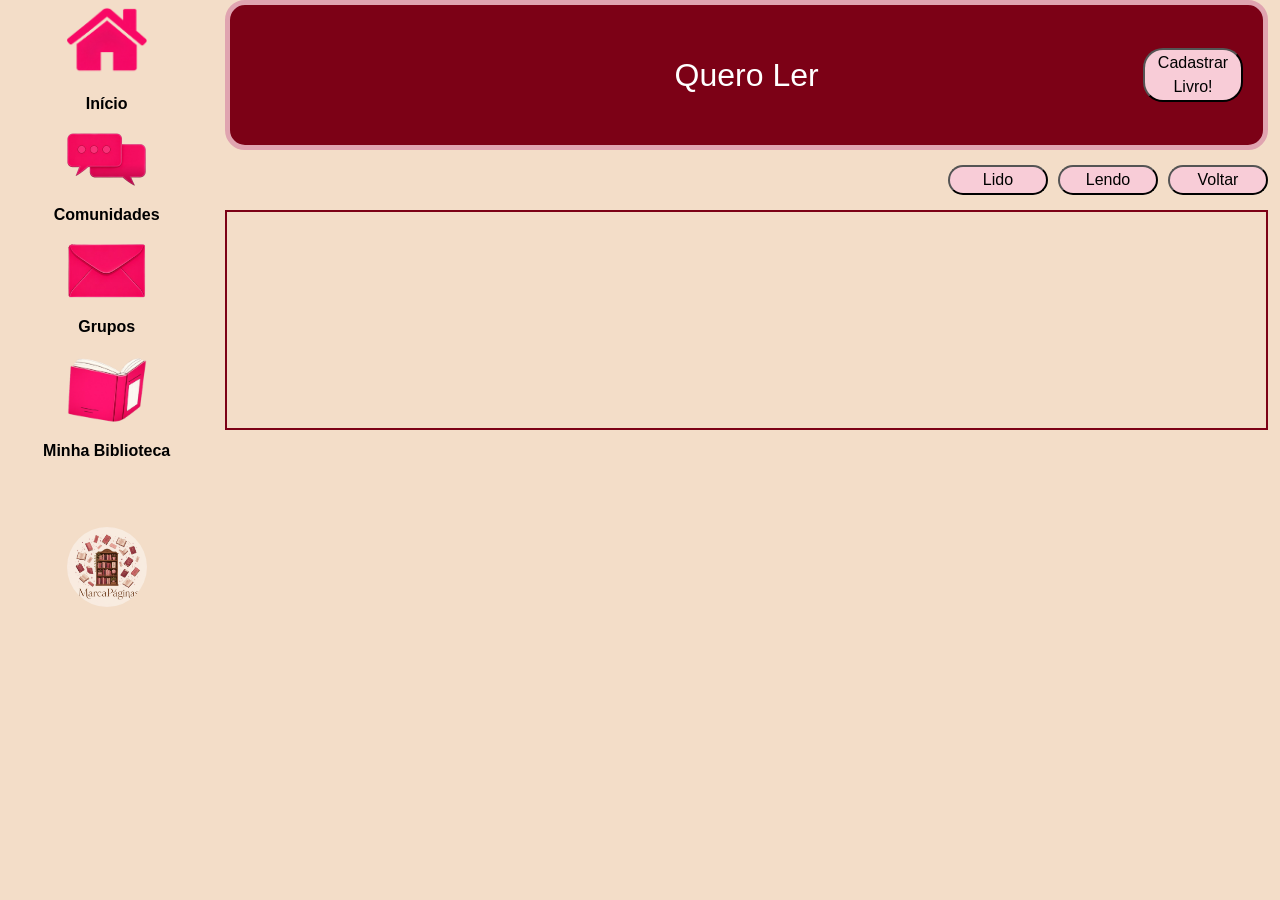
<file: queroler.html>
<!DOCTYPE html>
<html lang="pt-BR">

<head>
    <meta charset="UTF-8">
    <meta name="viewport" content="width=device-width, initial-scale=1.0">
    <title>Quero Ler</title>

    <link href="https://cdn.jsdelivr.net/npm/bootstrap@5.0.2/dist/css/bootstrap.min.css" rel="stylesheet">
    <script src="https://code.jquery.com/jquery-3.7.1.min.js"></script>

    <style>
        body {
            background-color: #F3DDC8;
            font-family: Arial, Helvetica, sans-serif;
        }

        #menuLateral {
            padding: 5px;
        }

        #menuLateral a {
            display: block;
            color: black;
            text-decoration: none;
            margin-bottom: 15px;
        }

        #menuLateral p {
            margin-top: 8px;
            font-weight: bold;
        }

        #menuLateral img {
            width: 80px;
        }

        #grupo {
            width: 90px;
        }

        .logo {
            width: 110px;
            border-radius: 50%;
            margin-top: 40px;
        }

        #banner {
            height: 150px;
            background-color: #7c0116;
            border: 5px solid #e0a4b0;
            border-radius: 20px;
            display: flex;
            justify-content: center;
            align-items: center;
            position: relative;
        }

        #textoBanner {
            color: white;
            margin: 0;
        }

        .botoes {
            width: 100px;
            background-color: #f8ccd7;
            border-radius: 20px;
        }

        #cadastrar {
            position: absolute;
            right: 20px;
        }

        .estadoLeitura {
            display: flex;
            justify-content: flex-end;
            gap: 10px;
            margin: 15px 0;
        }

        #biblioteca {
            border: 2px solid #7c0116;
            min-height: 220px;
            padding: 15px;
        }

        .livro {
            width: 180px;
            padding: 10px;
            cursor: pointer;
        }

        .livro img {
            width: 150px;
            height: 200px;
            object-fit: cover;
            border-radius: 10px;
        }

        #janelaInformacoes {
            display: none;
            position: fixed;
            top: 50%;
            left: 50%;
            transform: translate(-50%, -50%);
            width: 400px;
            padding: 25px;
            background: white;
            border-radius: 10px;
            box-shadow: 0 0 20px rgba(0, 0, 0, 0.3);
            z-index: 1000;
        }

        #janelaInformacoes button {
            padding: 9px 18px;
            margin-top: 8px;
            border: 0;
            border-radius: 6px;
            cursor: pointer;
            font-weight: bold;
        }
    </style>
</head>

<body>

    <div class="container-fluid">
        <div class="row">

            <div id="menuLateral" class="col-lg-2 col-md-3 col-12 text-center">

                <a href="telaInicio.html">
                    <img src="início.png" class="img-fluid mb-2">
                    <p>Início</p>
                </a>

                <a href="telacomunidade.html">
                    <img src="comunidades.png" class="img-fluid mb-2">
                    <p>Comunidades</p>
                </a>

                <a href="telaGrupo.html">
                    <img src="grupos.png" class="img-fluid mb-2" id="grupo">
                    <p>Grupos</p>
                </a>

                <a href="minhaBiblioteca.html">
                    <img src="biblioteca.png" class="img-fluid mb-2">
                    <p>Minha Biblioteca</p>
                </a>

                <img src="Logo trabalho.jpeg" class="logo mt-5">

            </div>

            <main class="col-lg-10 col-md-9 col-12">

                <div id="banner">
                    <h2 id="textoBanner">Quero Ler</h2>

                    <button type="button" class="botoes" id="cadastrar" onclick="cadastrar()">
                        Cadastrar Livro!
                    </button>
                </div>

                <div class="estadoLeitura">

                    <button type="button" class="botoes" onclick="lido()">
                        Lido
                    </button>

                    <button type="button" class="botoes" onclick="lendo()">
                        Lendo
                    </button>

                    <button type="button" class="botoes" onclick="voltar()">
                        Voltar
                    </button>

                </div>

                <div id="biblioteca">
                    <div class="d-flex flex-wrap gap-3" id="livros"></div>
                </div>

                <div id="janelaInformacoes">

                    <h2>Informações do livro</h2>

                    <p>Nome: <span id="infoNome"></span></p>
                    <p>Autor: <span id="infoAutor"></span></p>
                    <p>Editora: <span id="infoEditora"></span></p>
                    <p>Páginas: <span id="infoPaginas"></span></p>
                    <p>Páginas lidas: <span id="infoPaginasLidas"></span></p>
                    <p>Gênero: <span id="infoGenero"></span></p>
                    <p>Status: <span id="infoStatus"></span></p>

                    <button id="fecharInformacoes">Fechar</button>
                    <button id="editar">Editar</button>
                    <button type="button" onclick="deletar()">Excluir</button>

                </div>

            </main>

        </div>
    </div>

    <script>
        let livroAtual = 0;

        function voltar() {
            window.location.href = "minhaBiblioteca.html";
        }

        function cadastrar() {
            window.location.href = "cadastroLivro.html";
        }

        function lendo() {
            window.location.href = "lendo.html";
        }

        function lido() {
            window.location.href = "lido.html";
        }

        $(document).ready(function () {
            let quantidade = parseInt(localStorage.getItem("valor")) || 0;

            for (let i = 0; i < quantidade; i++) {
                let livroJSON = localStorage.getItem("livro" + i);

                if (livroJSON) {
                    let livro = JSON.parse(livroJSON);

                    if (livro.status == "Quero Ler") {
                        let modelo = `
                            <div class="livro" id="livro${i}" onclick="mostrarLivro(${i})">
                                <img src="${livro.imagem}" class="img-fluid" alt="Capa do livro">
                                <p><strong>${livro.nome}</strong></p>
                                <p>${livro.autor}</p>
                            </div>
                        `;

                        $("#livros").append(modelo);
                    }
                }
            }

            $("#fecharInformacoes").click(function () {
                $("#janelaInformacoes").hide();
            });

            $("#editar").click(function () {
                localStorage.setItem("livroEditar", livroAtual);
                window.location.href = "cadastroLivro.html";
            });
        });

        function mostrarLivro(id) {
            livroAtual = id;

            let livroJSON = localStorage.getItem("livro" + id);

            if (livroJSON) {
                let livro = JSON.parse(livroJSON);

                $("#infoNome").text(livro.nome);
                $("#infoAutor").text(livro.autor);
                $("#infoEditora").text(livro.editora);
                $("#infoPaginas").text(livro.paginas);
                $("#infoPaginasLidas").text(livro.paginasLidas);
                $("#infoGenero").text(livro.genero);
                $("#infoStatus").text(livro.status);

                $("#janelaInformacoes").show();
            }
        }

        function deletar() {
            let resposta = confirm("Tem certeza que deseja excluir este livro?");

            if (!resposta) {
                return;
            }

            localStorage.removeItem("livro" + livroAtual);
            $("#livro" + livroAtual).remove();
            $("#janelaInformacoes").hide();

            alert("Livro excluído!");
        }
    </script>

</body>

</html>
</file>
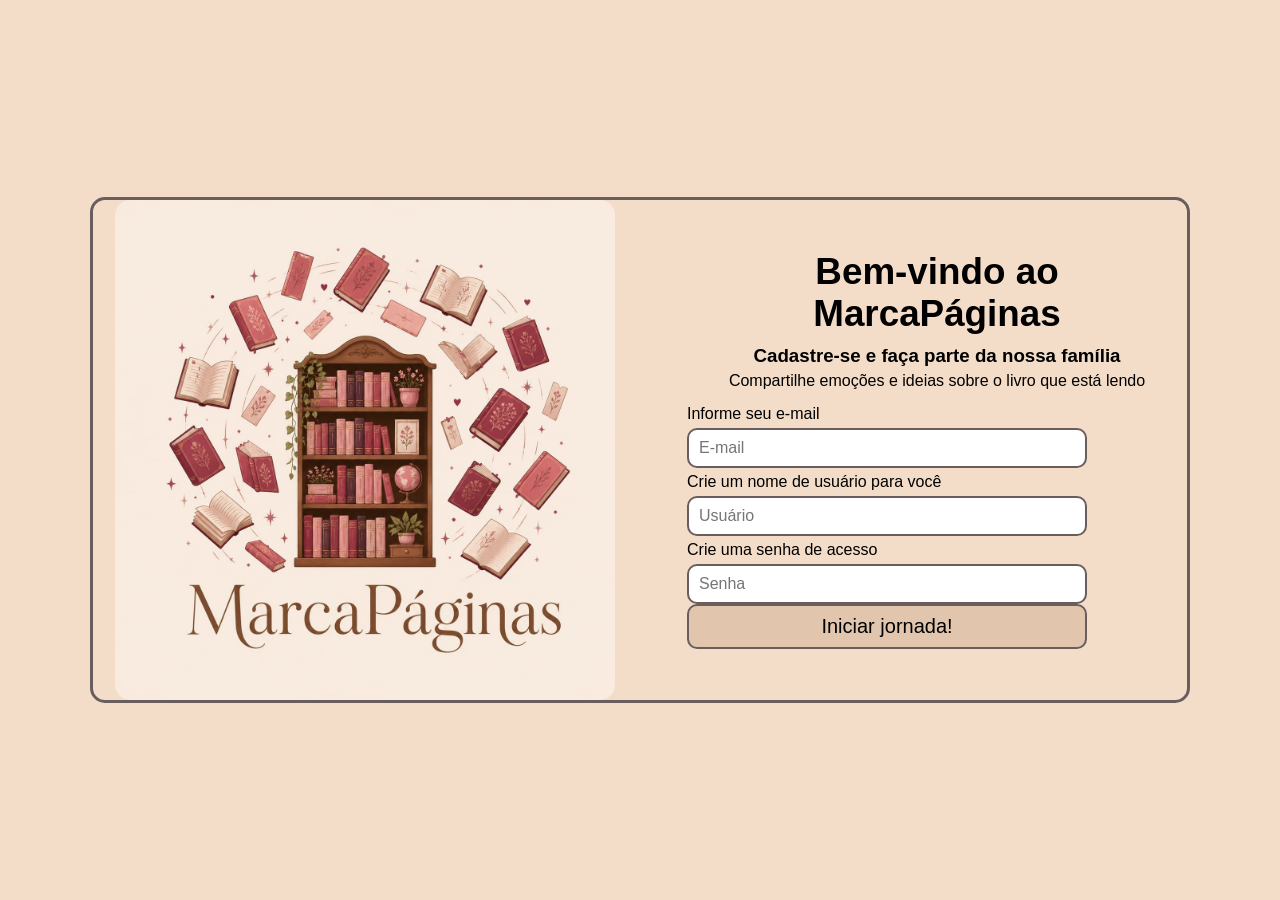
<file: telaCadastro.html>
<!DOCTYPE html>
<html lang="pt-BR">

<head>
    <meta charset="UTF-8">
    <meta name="viewport" content="width=device-width, initial-scale=1.0">
    <title>Cadastre-se</title>
    <script src="https://code.jquery.com/jquery-3.7.1.min.js"></script>
    <link rel="stylesheet" href="styleCadastro.css">
</head>

<body>

    <div id="container">

        <div class="ladoImagem">
            <img class="imagem"
                src="Logo trabalho.jpeg" alt="Pessoas lendo livros">
        </div>

        <div id="cadastro">

            <h1>Bem-vindo ao MarcaPáginas</h1>

            <h3>Cadastre-se e faça parte da nossa família</h3>

            <h4>Compartilhe emoções e ideias sobre o livro que está lendo</h4>

            <div class="campo">
                <p>Informe seu e-mail</p>
                <input type="email" placeholder="E-mail" id="email">
            </div>

            <div class="campo">
                <p>Crie um nome de usuário para você</p>
                <div>
                    <input type="text" placeholder="Usuário" id="usuario">
                </div>
            </div>

            <div class="campo">
                <p>Crie uma senha de acesso</p>
                <div>
                    <input type="password" placeholder="Senha" id="senha">
                </div>
            </div>

            <button type="button" id="salvar">Iniciar jornada!</button>

        </div>

    </div>

</body>

<script src="scriptCadastro.js"></script>

</html>
</file>
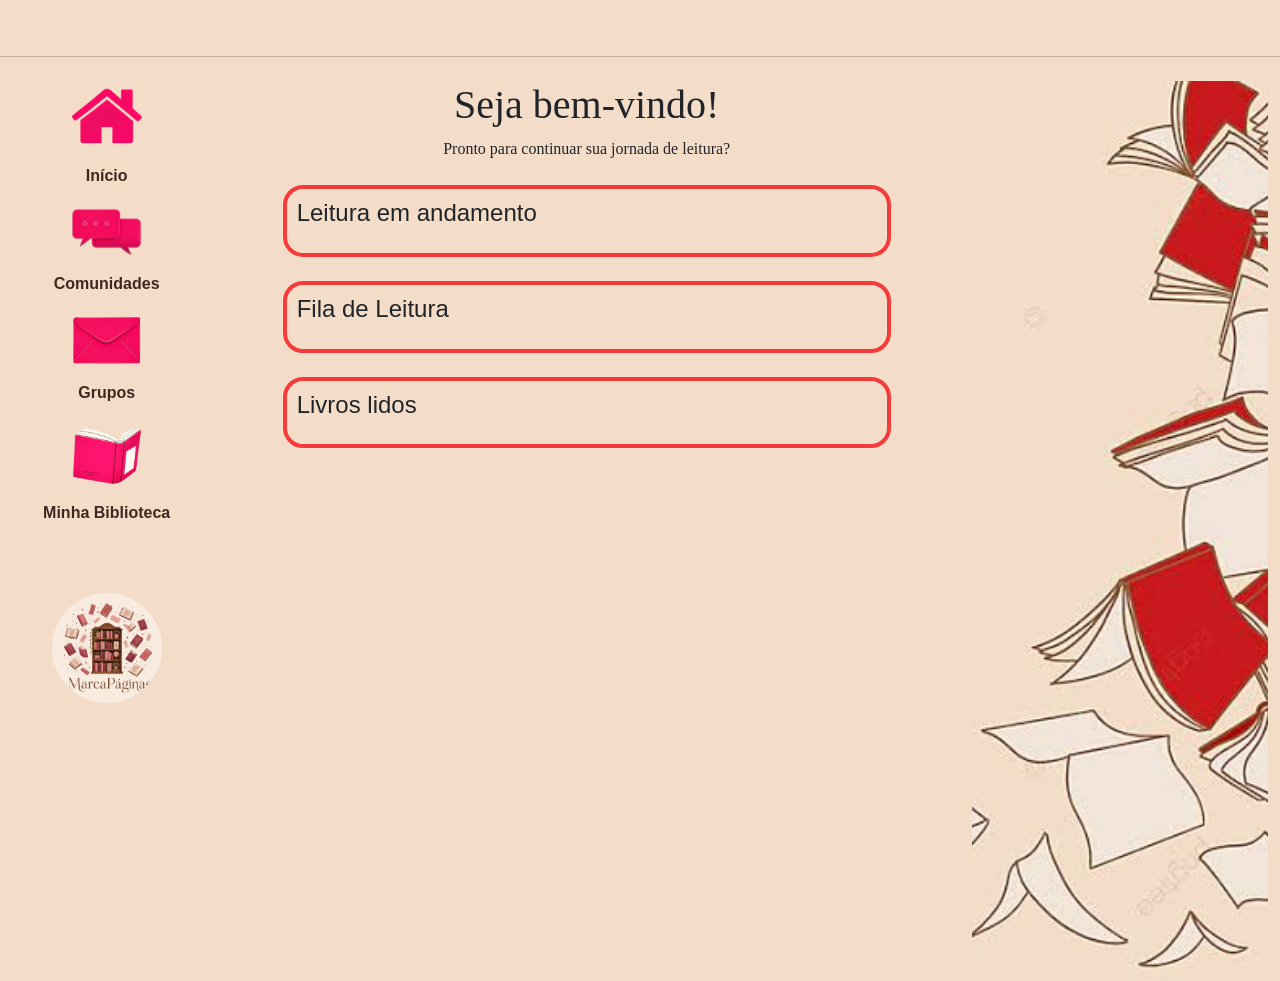
<file: telaInicio.html>
<!DOCTYPE html>
<html lang="pt-BR">

<head>
    <meta charset="UTF-8">
    <meta name="viewport" content="width=device-width, initial-scale=1.0">
    <title>Início</title>
    <link href="https://cdn.jsdelivr.net/npm/bootstrap@5.0.2/dist/css/bootstrap.min.css" rel="stylesheet"
        integrity="sha384-EVSTQN3/azprG1Anm3QDgpJLIm9Nao0Yz1ztcQTwFspd3yD65VohhpuuCOmLASjC" crossorigin="anonymous">
    <script src="https://code.jquery.com/jquery-3.7.1.min.js"></script>
    <link rel="stylesheet" href="styleInicio.css">

</head>

<body>

    <!-- Cabeçalho -->
    <div class="usuario container-fluid py-3">
        <h3 class="ms-3"><span id="nomeUsuario"></span></h3>
    </div>
    <hr>

    <!-- Conteúdo -->
    <div class="container-fluid mt-4">
        <div class="row">

            <!-- Menu lateral -->
            <div id="menuLateral" class="col-lg-2 col-md-3 col-12 text-center mb-4">

                <a href="telaInicio.html">
                    <img src="início.png" class="img-fluid mb-2" alt="">
                    <p>Início</p>
                </a>
                
                <a href="telaComunidade.html">
                    <img src="comunidades.png" class="img-fluid mb-2" alt="">
                    <p>Comunidades</p>
                </a>

                <a href="telaGrupo.html">
                    <img src="grupos.png" class="img-fluid mb-2" id="grupo" alt="">
                    <p>Grupos</p>
                </a>

                <a href="minhaBiblioteca.html">
                    <img src="biblioteca.png" class="img-fluid mb-2" alt="">
                    <p>Minha Biblioteca</p>
                </a>

                <img src="Logo trabalho.jpeg" class="logo mt-5" alt="Logo">

            </div>


            <!-- Conteúdo principal -->
            <div class="col-lg-7 col-md-9 col-12">

                <!-- Boas-vindas -->
                <div id="boasVindas" class="text-center mb-4">
                    <h1>Seja bem-vindo!</h1>
                    <p>Pronto para continuar sua jornada de leitura?</p>
                </div>


                <!-- Leitura em andamento -->
                <div class="card mb-4">

                    <h4>Leitura em andamento</h4>

                    <div id="lendo" class="estante"></div>

                </div>


                <!-- Fila de leitura -->
                <div class="card mb-4">

                    <h4>Fila de Leitura</h4>

                    <div id="queroLer" class="estante"></div>

                </div>


                <!-- Livros lidos -->
                <div class="card mb-4">

                    <h4>Livros lidos</h4>

                    <div id="lidos" class="estante"></div>

                </div>

            </div>


            <!-- Imagem lateral -->
            <div class="col-lg-3 d-none d-lg-block">

                <img src="fundo.jpg" class="img-fluid imagemLateral" alt="Livros">

            </div>

        </div>

        <!-- Abrir janela de edição -->
        <div id="janelaEdicao">

            <div>
                Nome do livro:
                <input type="text" id="nomeLivro">
            </div>

            <div>
                Autor do livro:
                <input type="text" id="autorLivro">
            </div>

            <div>
                Editora:
                <input type="text" id="editoraLivro">
            </div>

            <div>
                Número de páginas do livro:
                <input type="number" id="paginasLivro">
            </div>

            <div>
                Número de páginas lidas do livro:
                <input type="number" id="paginasLidas">
            </div>

            <div>
                Gênero:
                <input type="text" id="generoLivro">
            </div>

            <div>
                Status de leitura:
                <select id="statusLivro">
                    <option value="Quero Ler">Quero Ler</option>
                    <option value="Lendo">Lendo</option>
                    <option value="Lido">Lido</option>
                </select>
            </div>

            <div>
                URL da capa do livro
                <input type="url" id="imagem">
            </div>

            <button type="button" id="fechar">Fechar</button>
            <button type="button" id="salvar">Salvar</button>

        </div>

        <!-- Abrir janela de dados e edição -->
        <div id="janelaInformacoes">

            <h2>Informações do livro</h2>

            <p>Nome: <span id="infoNome"></span></p>

            <p>Autor: <span id="infoAutor"></span></p>

            <p>Editora: <span id="infoEditora"></span></p>

            <p>Páginas: <span id="infoPaginas"></span></p>

            <p>Páginas lidas: <span id="infoPaginasLidas"></span></p>

            <p>Gênero: <span id="infoGenero"></span></p>

            <p>Status: <span id="infoStatus"></span></p>

            <button id="fecharInformacoes">Fechar</button>
            <button id="editar">Editar</button>
            <button type="button" onclick="deletar()">Excluir</button>

        </div>

</body>

<script src="scriptInicio.js"></script>

</html>
</file>
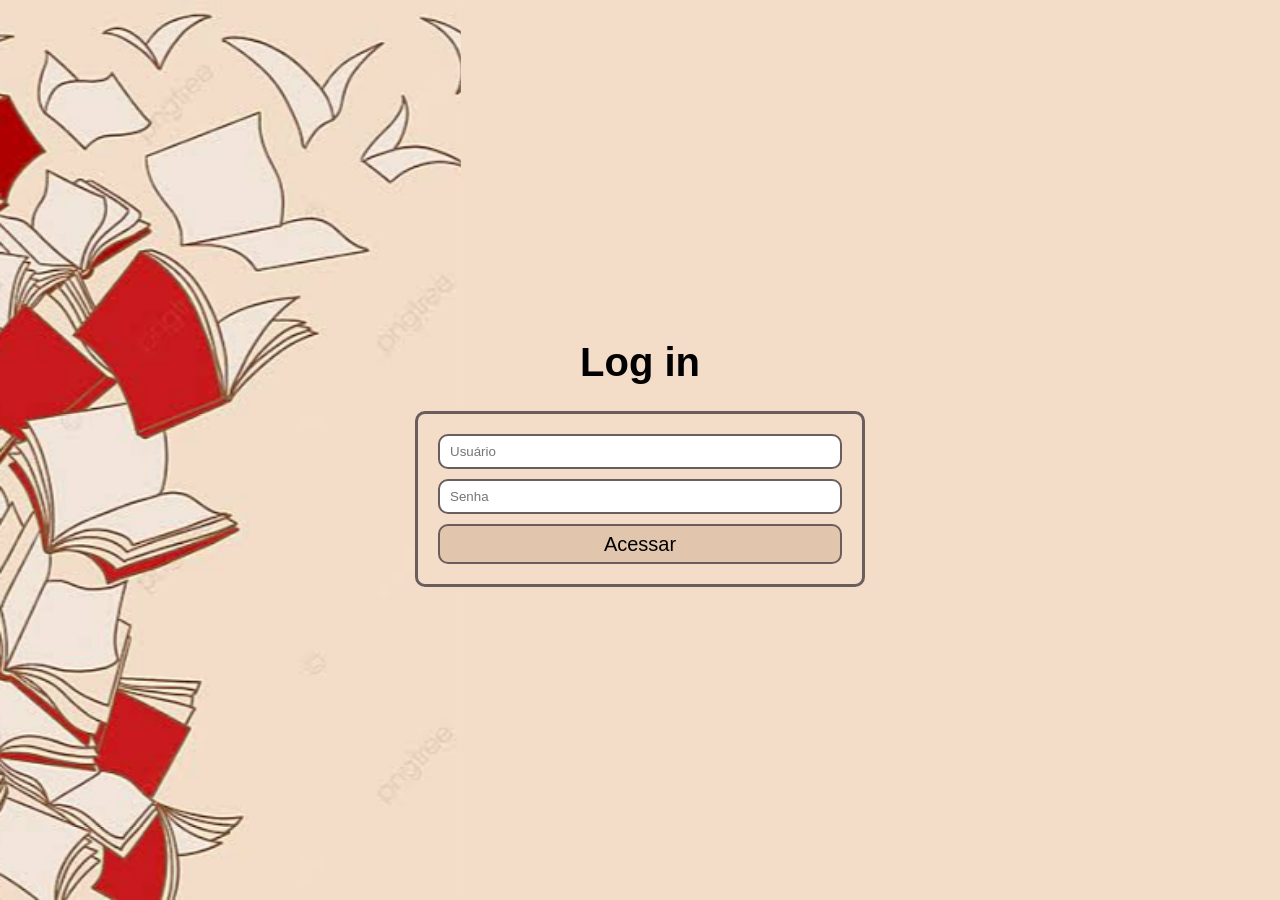
<file: telaLogin.html>
<!DOCTYPE html>
<html lang="pt-BR">

<head>
    <meta charset="UTF-8">
    <meta name="viewport" content="width=device-width, initial-scale=1.0">
    <title>Tela de Login</title>
    <link rel="stylesheet" href="styleLogin.css">
    <script src="https://code.jquery.com/jquery-3.7.1.min.js"></script>
</head>

<body>

    <h1>Log in</h1>

    <div class="login">

        <div class="campo">
            <input type="text" placeholder="Usuário" id="usuario">
        </div>
        <div class="campo">
            <input type="password" placeholder="Senha" id="senha">
        </div>
        <button type="button" id="acessar">Acessar</button>

    </div>

    <img src="fundo.jpg" alt="" class="imagem">

    <script src="scriptLogin.js"></script>

</body>

</html>
</file>
<file: styleCadastro.css>
* {
    box-sizing: border-box;
}

body {
    font-family: Arial, sans-serif;
    background: #F3DDC8;
    margin: 0;
    min-height: 100vh;
    display: flex;
    align-items: center;
    justify-content: center;

}

#container {
    width: 100%;
    max-width: 1100px;
    border: 3px solid rgb(106, 93, 93);
    border-radius: 15px;
    display: flex;
    align-items: center;
    justify-content: center;
    gap: 50px;
}

.ladoImagem {
    width: 50%;
    display: flex;
    justify-content: center;
}

.imagem {
    width: 100%;
    max-width: 500px;
    height: auto;
    border-radius: 15px;
}

#cadastro {
    width: 100%;
    max-width: 500px;
    background-color: #F3DDC8;
}

h1 {
    font-size: 2.3rem;
    text-align: center;
    margin: 0 0 10px;
}

h3 {
    text-align: center;
    margin: 0;
}

h4 {
    text-align: center;
    font-weight: normal;
    margin: 5px 0 15px;
}

.campo {
    width: 80%;
}

.campo p {
    margin: 5px 0;
    font-size: 16px;
}

input {
    width: 100%;
    height: 40px;
    border-radius: 10px;
    border: 2px solid rgb(106, 93, 93);
    padding: 5px 10px;
    font-size: 16px;
}

#cadastro a {
    text-decoration: none;
    width: 100%;
    margin-top: 10px;
}

button {
    width: 80%;
    height: 45px;
    border-radius: 10px;
    border: 2px solid rgb(106, 93, 93);
    background-color: #e1c6ad;
    font-size: 20px;
}
</file>
<file: styleInicio.css>
* {
    box-sizing: border-box;
}

body {
    margin: 0;
    background: #F3DDC8;
    font-family: Arial, sans-serif;
}

/* CABEÇALHO */

.usuario {
    font-family: Impact, sans-serif;
}


/* MENU LATERAL */

#menuLateral {
    padding: 5px;
}

#menuLateral a {
    display: block;
    margin-bottom: 20px;
    color: #3d2920;
    text-decoration: none;
}

#menuLateral p {
    margin: 8px 0 0;
    font-weight: bold;
}

#menuLateral img {
    width: 70px;
}

#comunidade {
    width: 80px !important;
}

.logo {
    width: 110px !important;
    margin-top: 40px;
    border-radius: 50%;
}


/* BOAS-VINDAS */

#boasVindas {
    font-family: cursive;
}


/* ESTANTES */

.card {
    width: 100%;
    max-width: 38rem;
    margin: 0 auto 1rem;
    padding: 10px;
    background: #F3DDC8;
    border: 4px solid rgb(245, 59, 59);
    border-radius: 20px;
}

.card h4 {
    margin-bottom: 15px;
}

.estante {
    display: flex;
    flex-wrap: wrap;
    justify-content: center;
    gap: 15px;
}


/* LIVROS */

.livro {
    width: 180px;
}

.capa {
    width: 100%;
    height: 250px;
}

.capa img {
    width: 100%;
    height: 100%;
    display: block;
    object-fit: cover;
    border-radius: 10px;
}


/* LIVRO LENDO */

.livroLendo {
    display: flex;
    gap: 15px;
    width: 100%;
}

.livroLendo .capa {
    width: 180px;
    flex-shrink: 0;
}

.informacoesLendo {
    flex: 1;
    padding-top: 5px;
}

.informacoesLendo p {
    margin: 0 0 8px;
    font-size: 14px;
}


/* BARRA DE PROGRESSO */

.barraProgresso {
    width: 100%;
    height: 20px;
    margin-top: 12px;
    overflow: hidden;
    background: #ddd;
    border-radius: 10px;
}

.barraProgressoPreenchida {
    height: 100%;
    display: flex;
    align-items: center;
    justify-content: center;
    background: rgb(245, 59, 59);
    color: white;
    font-size: 12px;
    font-weight: bold;
}


/* IMAGEM LATERAL */

.imagemLateral {
    width: 100%;
    height: 100vh;
    object-fit: cover;
    transform: rotate(180deg);
}


/* JANELAS */

#janelaEdicao,
#janelaInformacoes {
    display: none;
    position: fixed;
    top: 50%;
    left: 50%;
    width: 420px;
    max-width: 90vw;
    max-height: 90vh;
    padding: 22px;
    overflow-y: auto;
    transform: translate(-50%, -50%);
    background: white;
    border-radius: 15px;
    box-shadow: 0 5px 25px #0004;
    z-index: 10;
}


/* FORMULÁRIO */

#janelaEdicao div {
    margin-bottom: 10px;
    font-size: 15px;
    font-weight: bold;
}

#janelaEdicao input,
#janelaEdicao select {
    width: 100%;
    padding: 9px;
    margin-top: 5px;
    border: 1px solid #aaa;
    border-radius: 6px;
}


/* BOTÕES */

#janelaEdicao button,
#janelaInformacoes button {
    padding: 9px 18px;
    margin-top: 8px;
    border: 0;
    border-radius: 6px;
    cursor: pointer;
    font-weight: bold;
}

#salvar {
    background: rgb(245, 59, 59);
    color: white;
}

#fechar,
#fecharInformacoes {
    background: #ddd;
}


/* RESPONSIVIDADE */

@media (max-width: 992px) {

    #menuLateral {
        display: flex;
        justify-content: space-around;
        align-items: center;
        flex-wrap: wrap;
    }

    .logo {
        display: none;
    }

    .livro {
        width: 160px;
    }

    .capa,
    .livroLendo .capa {
        height: 225px;
    }
}

@media (max-width: 768px) {

    #menuLateral img {
        width: 60px;
    }

    #grupo {
        width: 70px !important;
    }

    .livro {
        width: 130px;
    }

    .capa,
    .livroLendo .capa {
        height: 190px;
    }

    #janelaEdicao,
    #janelaInformacoes {
        width: 92vw;
    }
}

@media (max-width: 480px) {

    .livro {
        width: 120px;
    }

    .capa,
    .livroLendo .capa {
        height: 175px;
    }

    #janelaEdicao,
    #janelaInformacoes {
        width: 94vw;
    }
}
</file>
<file: styleLogin.css>
body {
    font-family: Arial, sans-serif;
    font-size: 32px;
    background: #F3DDC8;
    display: flex;
    align-items: center;
    justify-content: center;
    flex-direction: column;
    min-height: 100vh;
    margin: 0;
    padding: 20px;
    box-sizing: border-box;
}

h1 {
    font-size: 2.5rem;
    text-align: center;
}

.login {
    border: 3px solid rgb(106, 93, 93);
    border-radius: 10px;
    padding: 20px;
    background-color: #F3DDC8;
    display: flex;
    flex-direction: column;
    gap: 10px;
    width: 100%;
    max-width: 450px;
    box-sizing: border-box;
}

.campo {
    display: flex;
    align-items: center;
    gap: 8px;
    width: 100%;
}

input {
    width: 100%;
    min-width: 0;
    height: 35px;
    border-radius: 10px;
    border: 2px solid rgb(106, 93, 93);
    padding: 5px 10px;
    box-sizing: border-box;
}

.login a {
    text-decoration: none;
    display: block;
    width: 100%;
}

button {
    width: 100%;
    height: 40px;
    border-radius: 10px;
    font-size: 20px;
    border: 2px solid rgb(106, 93, 93);
    background-color: #e1c6ad;
    cursor: pointer;
}

.imagem {
    position: fixed;
    top: 0;
    left: 0;
    height: 100vh;
    width: 36%;
    object-fit: cover;
    z-index: -1;
}

@media (max-width: 768px) {

    body {
        font-size: 24px;
    }

    h1 {
        font-size: 2rem;
    }

    .login {
        max-width: 400px;
    }

    .imagem {
        width: 45%;
        opacity: 0.5;
    }
}

@media (max-width: 480px) {

    body {
        font-size: 20px;
        padding: 15px;
    }

    h1 {
        font-size: 1.8rem;
    }

    .login {
        width: 100%;
        padding: 15px;
    }

    .campo {
        gap: 5px;
    }

    input {
        height: 38px;
        font-size: 16px;
    }

    button {
        height: 40px;
        font-size: 18px;
    }

    .imagem {
        width: 100%;
        height: 100vh;
        opacity: 0.25;
    }
}
</file>
